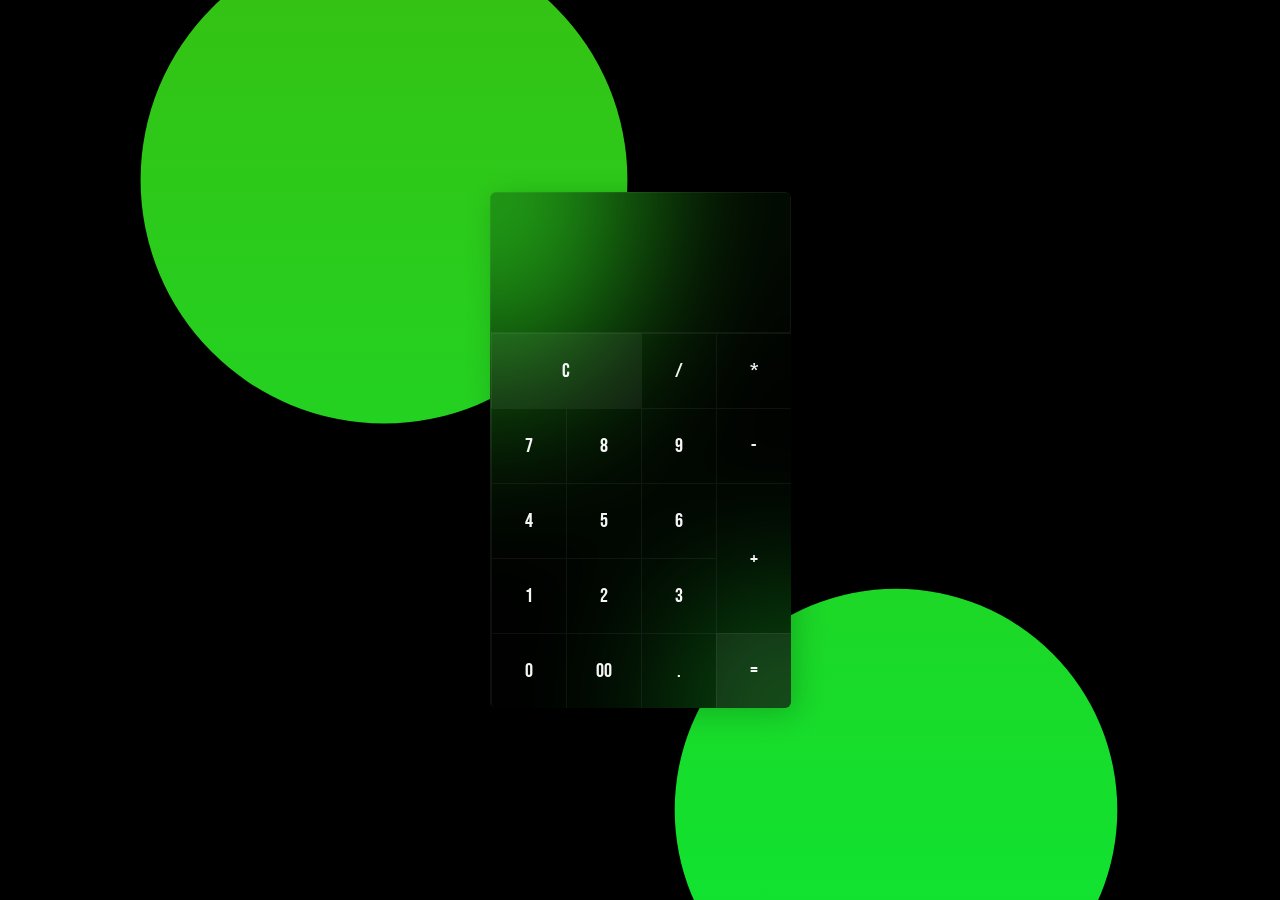
<file: MyWebsite/html/calculator.html>
<!DOCTYPE html>
<html lang="en">
<head>
    <meta charset="UTF-8">
    <meta http-equiv="X-UA-Compatible" content="IE=edge">
    <meta name="viewport" content="width=device-width, initial-scale=1.0">
    <link rel="stylesheet" href="../css/style1.css">
    <title>calculator</title>
</head>
<body>
    
    <div class="container">
        <form class="calculator" name="calc">
            <input type="text" readonly class="value" name="txt"/>
            <span class="num clear" onclick="calc.txt.value = ''">C</span>
            <span class="num" onclick="document.calc.txt.value +='/'">/</span>
            <span class="num" onclick="document.calc.txt.value +='*'">*</span>
            <span class="num" onclick="document.calc.txt.value +='7'">7</span>
            <span class="num" onclick="document.calc.txt.value +='8'">8</span>
            <span class="num" onclick="document.calc.txt.value +='9'">9</span>
            <span class="num" onclick="document.calc.txt.value +='-'">-</span>
            <span class="num" onclick="document.calc.txt.value +='4'">4</span>
            <span class="num" onclick="document.calc.txt.value +='5'">5</span>
            <span class="num" onclick="document.calc.txt.value +='6'">6</span>
            <span class="num plus" onclick="document.calc.txt.value +='+'">+</span>
            <span class="num" onclick="document.calc.txt.value +='1'">1</span>
            <span class="num" onclick="document.calc.txt.value +='2'">2</span>
            <span class="num" onclick="document.calc.txt.value +='3'">3</span>
            <span class="num" onclick="document.calc.txt.value +='0'">0</span>
            <span class="num" onclick="document.calc.txt.value +='00'">00</span>
            <span class="num" onclick="document.calc.txt.value +='.'">.</span>
            <span class="num equal" onclick="document.calc.txt.value =eval(calc.txt.value)">=</span>
        </form>
    </div>
</body>
</html>
</file>
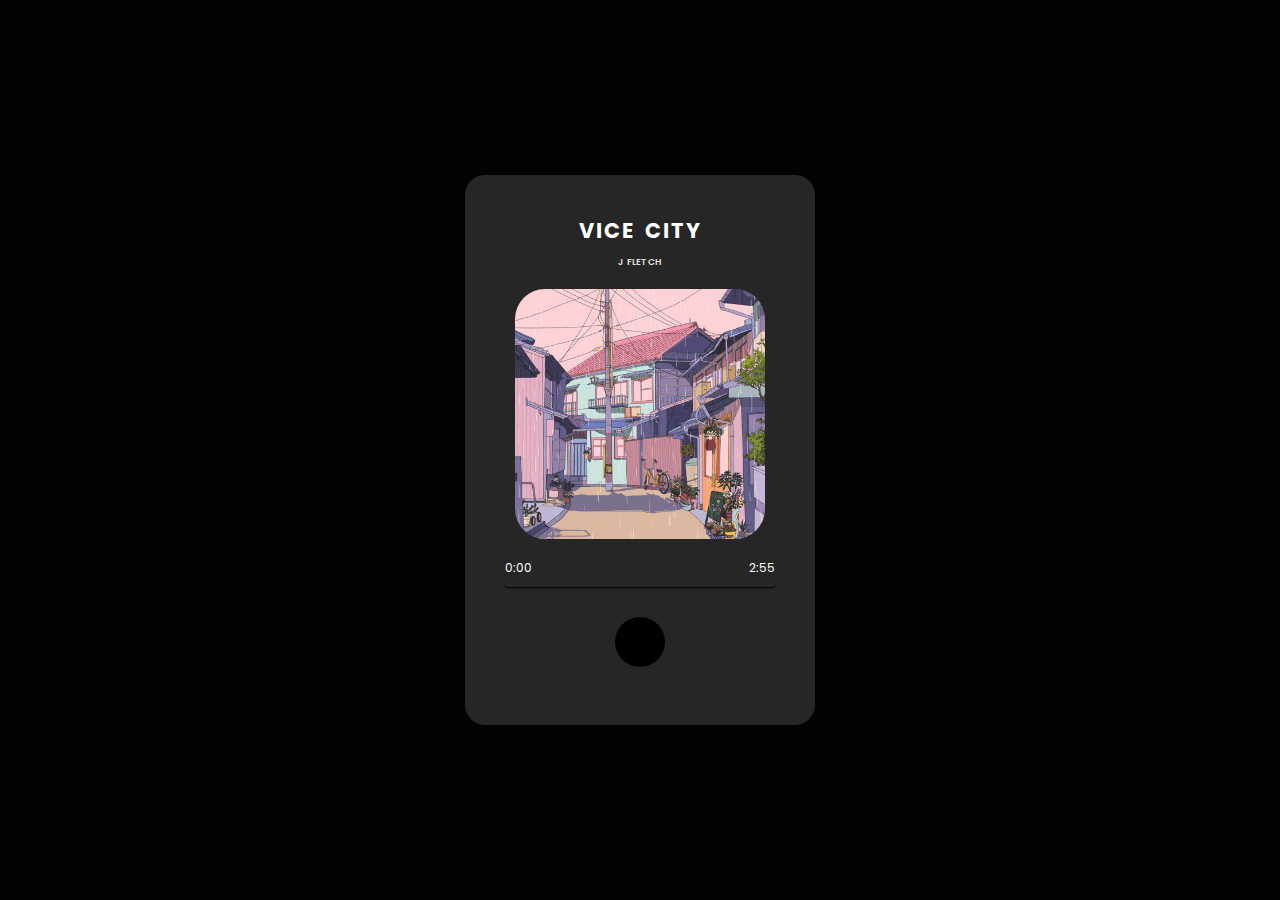
<file: MyWebsite/html/musicplayer.html>
<html lang="en">

<head>
    <meta charset="UTF-8">
    <meta http-equiv="X-UA-Compatible" content="IE=edge">
    <meta name="viewport" content="width=device-width, initial-scale=1.0">
    <title>Music Player By Rizan</title>
    <link rel="stylesheet" href="../css/style5.css">
    <link rel="icon" href="../images/icon.png">
    <link rel="stylesheet" href="https://cdnjs.cloudflare.com/ajax/libs/font-awesome/5.15.3/css/all.min.css"
        integrity="sha512-iBBXm8fW90+nuLcSKlbmrPcLa0OT92xO1BIsZ+ywDWZCvqsWgccV3gFoRBv0z+8dLJgyAHIhR35VZc2oM/gI1w=="
        crossorigin="anonymous" referrerpolicy="no-referrer" />
</head>

<body>
    <div class="main_div">
        <div class="music_container">
            <h2 id="title">Vice City</h2>
            <h3 id="artist">J fletch</h3>
            <div class="img_container">
                <img src="..\images\song-1.jpg" alt="">
            </div>
            <audio src="..\music\song-1.mp3"></audio>

            <!--Progress Bar-->

            <div class="progressbar_container" id="progress_container">
                <div class="progress_duration_meter">
                    <div id="current_time" style="color: white;">0:00</div>
                    <div id="duration" style="color: white;">2:55</div>
                </div>
                <div class="progress_div" id="progress_div">
                    <div class="progress" id="progress"></div>
                </div>
            </div>

            <!-- controls -->
            <div class="music_controls">
                <i class="fas fa-backward" id="prev" title="Previous"></i>
                <i class="fas fa-play main_button" id="play" title="Play"></i>
                <i class="fas fa-forward" id="next" title="Next"></i>

            </div>
        </div>
    </div>

    <script>
        const music = document.querySelector("audio");
        const img = document.querySelector("img");
        const play = document.getElementById("play");
        const artist = document.getElementById("artist");
        const title = document.getElementById("title");
        const prev = document.getElementById("prev");
        const next = document.getElementById("next");

        let progress = document.getElementById("progress");
        let total_duration = document.getElementById("duration");
        let current_time = document.getElementById("current_time");
        const progress_div = document.getElementById("progress_div");



        const songs = [
            {
                name: "song-1",
                title: "Vice City",
                artist: "J fletch",
            },
            {
                name: "song-2",
                title: "Star Gazers",
                artist: "J Fletch",
            },
            {
                name: "song-3",
                title: "Deep Sea",
                artist: "Toti Cisneros, F_rlan",
            },

        ];





        let isPlaying = false;

        // for play function
        const playMusic = () => {
            isPlaying = true;
            music.play();
            play.classList.replace("fa-play", "fa-pause");
        };

        // for pause function
        const pauseMusic = () => {
            isPlaying = false;
            music.pause();
            play.classList.replace("fa-pause", "fa-play");
        };

        play.addEventListener("click", () => {
            if (isPlaying) {
                pauseMusic();
            } else {
                playMusic();
            }
        });

        const loadSong = (songs) => {
            title.textContent = songs.title;
            artist.textContent = songs.artist;
            music.src = "../music/" + songs.name + ".mp3";
            img.src = "../images/" + songs.name + ".jpg";
        };

        songIndex = 0;

        const nextSong = () => {
            songIndex = (songIndex + 1) % songs.length;
            loadSong(songs[songIndex]);
            playMusic();
        };

        const prevSong = () => {
            songIndex = (songIndex - 1 + songs.length) % songs.length;
            loadSong(songs[songIndex]);
            playMusic();
        };

        //progress js work


        music.addEventListener("timeupdate", (event) => {
            // console.log(event);
            const { currentTime, duration } = event.srcElement;
            let progress_time = (currentTime / duration) * 100;
            progress.style.width = `${progress_time}%`;

            // music duration update

            console.log(duration);
            let min_duration = Math.floor(duration / 60);
            let sec_duration = Math.floor(duration % 60);

            let tot_duration = `${min_duration}:${sec_duration}`;
            if (duration) {
                total_duration.textContent = `${tot_duration}`;
            }

            // music currentTime update

            let min_currentTime = Math.floor(currentTime / 60);
            let sec_currentTime = Math.floor(currentTime % 60);
            if (sec_currentTime < 10) {
                sec_currentTime = `0${sec_currentTime}`;
            }
            let tot_currentTime = `${min_currentTime}:${sec_currentTime}`;
            current_time.textContent = `${tot_currentTime}`;
        });

        progress_div.addEventListener("click", (event) => {
            console.log(event);
            const { duration } = music;

            let move_progress =
                (event.offsetX / event.srcElement.clientWidth) * duration;
            //console.log(duration);
            //console.log(move_progress);

            music.currentTime = move_progress;
        });





        music.addEventListener('ended', nextSong);


        next.addEventListener("click", nextSong);
        prev.addEventListener("click", prevSong);

    </script>
</body>

</html>
</file>
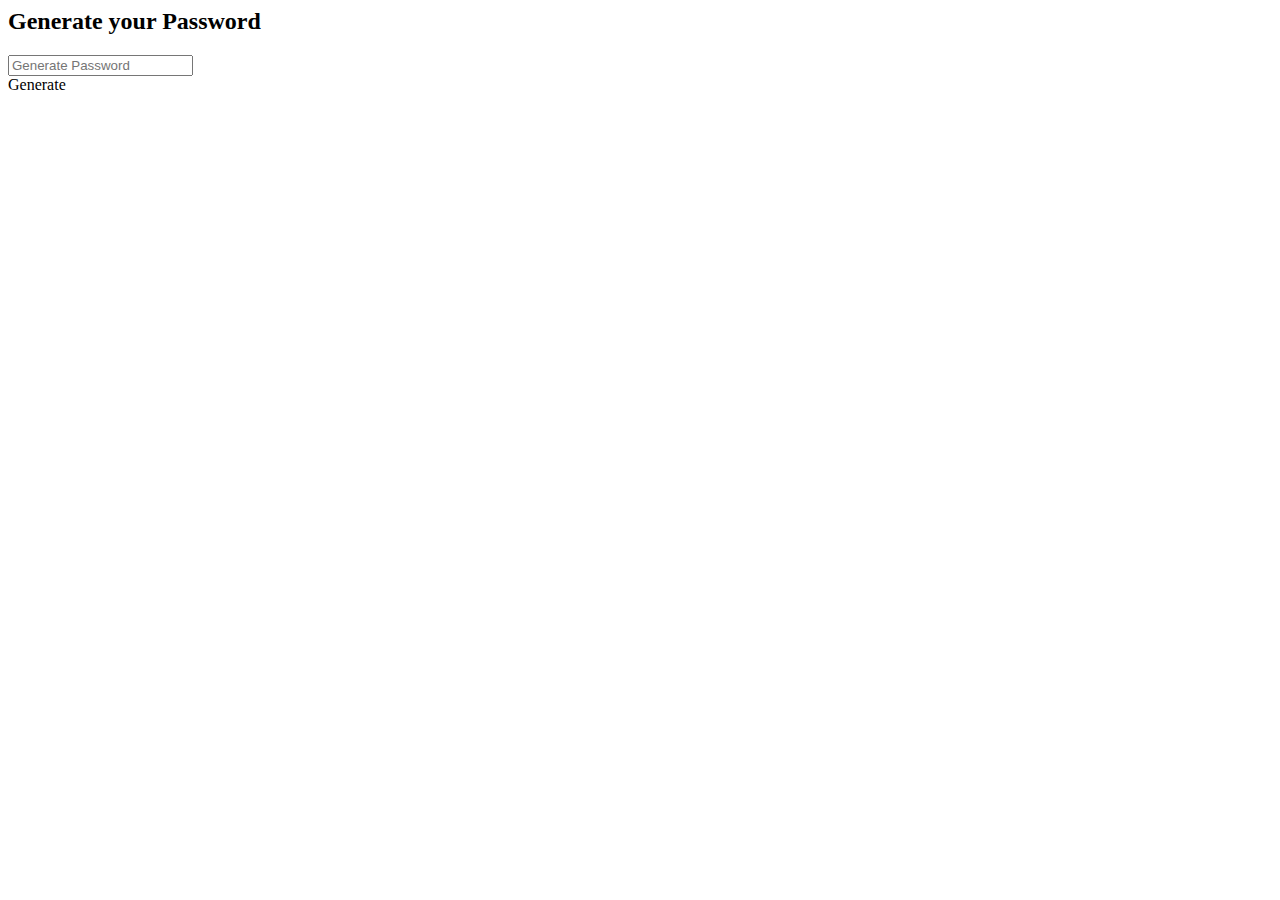
<file: MyWebsite/html/passwordgenerator.html>
<html lang="en">

<head>
    <meta charset="UTF-8">
    <meta http-equiv="X-UA-Compatible" content="IE=edge">
    <meta name="viewport" content="width=device-width, initial-scale=1.0">
    <title>Password Generator</title>
    <link rel="stylesheet" href="D:\HTML\MyWebsite\css\style6.css">
</head>

<body>
    <div class="inputbx">
        <h2>Generate your Password</h2>
        <input type="text" name="" placeholder="Generate Password" id="password" readonly="">
        <div id="btn" onclick="getPassword()">Generate</div>
    </div>






    <script src="D:\HTML\MyWebsite\js\index3.js"></script>
</body>

</html>
</file>
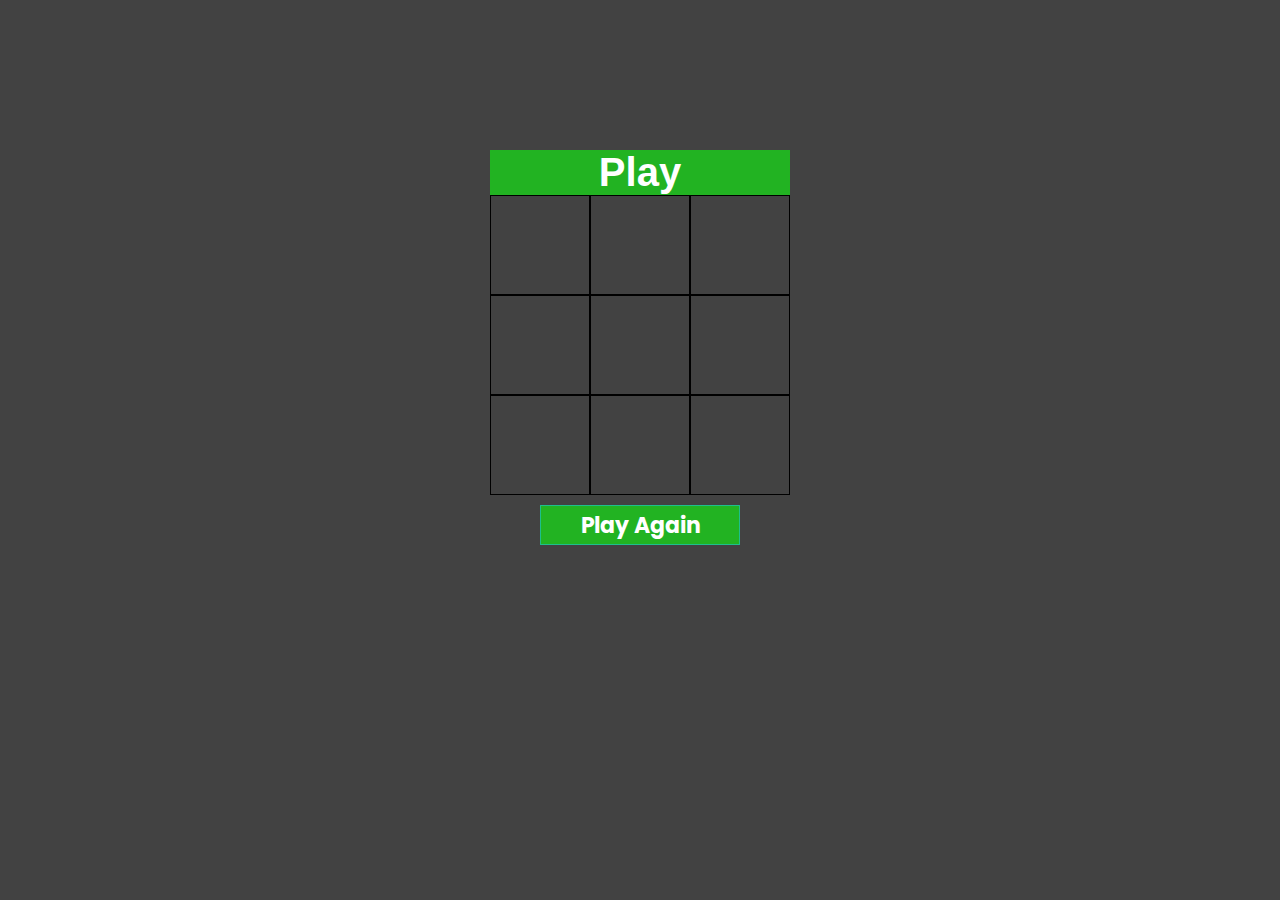
<file: MyWebsite/html/tictactoe.html>
<html lang="en">
<head>
    <meta charset="UTF-8">
    <meta http-equiv="X-UA-Compatible" content="IE=edge">
    <meta name="viewport" content="width=device-width, initial-scale=1.0">
    <title>Rizan | Web Devoloper from Kerala</title>
    <link rel="stylesheet" href="../css/style3.css">
    <link rel="icon" href="../images/icon.png">
</head>
<body>
    <div class="container" id="main">
        <span id="turn">Play</span>
        <!-- show X or O on div click -->
        <div class="box" id="box1"></div>
        <div class="box" id="box2"></div>
        <div class="box" id="box3"></div>
        <div class="box" id="box4"></div>
        <div class="box" id="box5"></div>
        <div class="box" id="box6"></div>
        <div class="box" id="box7"></div>
        <div class="box" id="box8"></div>
        <div class="box" id="box9"></div>
    </div>
    <!-- Play Again And Reset All Info -->
    <button onclick="replay()">Play Again</button>
    <script src="../js/index1.js"></script>
</body>
</html>
</file>
<file: MyWebsite/css/style1.css>
@import url('https://fonts.googleapis.com/css2?family=Bebas+Neue&display=swap');
*{
    margin: 0;
    padding: 0;
    box-sizing: border-box;
    font-family: 'Bebas Neue', cursive;
}

body{
    display: flex;
    justify-content: center;
    align-items: center;
    min-height: 100vh;
    background-color: rgb(0, 0, 0);
}

body::before{
    content: '';
    position: absolute;
    top: 0;
    left: 0;
    width: 100%;
    height: 100%;
    background: linear-gradient(rgb(52, 195, 20),rgb(17, 226, 48));
    clip-path: circle(22% at 30% 20%);
}

body::after{
    content: '';
    position: absolute;
    top: 0;
    left: 0;
    width: 100%;
    height: 100%;
    background: linear-gradient(rgb(52, 195, 20),rgb(17, 226, 48));
    clip-path: circle(20% at 70% 90%);
}






.container{
    position: relative;
    background: transparent;
    border-radius: 6px;
    overflow: hidden;
    z-index: 10;
    backdrop-filter: blur(100px);
    border-top: 1px solid rgba(255, 255, 255, 0.06);
    border-left: 1px solid rgba(255, 255, 255, 0.06);
    box-shadow: 5px 5px 30px rgba(0,0,0,0.2);
}

.container .calculator{
    position: relative;
    display: grid;
}

.container .calculator .value{
    grid-column: span 4;
    height: 140px;
    width: 300px;
    text-align: right;
    border: none;
    outline: none;
    padding: 10px;
    font-size: 30px;
    background: transparent;
    color: whitesmoke;
    border-bottom: 1px solid rgba(255, 255, 255, 0.06);
    border-right: 1px solid rgba(255, 255, 255, 0.06);
}

.container .calculator span{
    display: grid;
    place-items: center;
    width: 75px;
    height: 75px;
    color: whitesmoke;
    font-weight: 400;
    cursor: pointer;
    font-size: 20px;
    user-select: none;
    border-top: 1px solid rgba(255, 255, 255, 0.06);
    border-left: 1px solid rgba(255, 255, 255, 0.06);
}

.container .calculator span:hover{
    transition: 0s;
    background: rgba(255, 255, 255, 0.06);
}

.container .calculator span:active{
    background: rgb(0, 255, 38);
    color: black;
    transition: 0.4s;
    font-size: 25px;
    font-weight: 500;   
}

.container .calculator .clear{
    grid-column: span 2;
    width: 150px;
    background-color: rgba(255, 255, 255, 0.06);
}
   
.container .calculator .plus{
    grid-row: span 2;
    height: 150px;
}

.equal{
    background: rgba(255, 255, 255, 0.06);
}

button .go{
    float: right;
    margin-right: 0px;
    font-size: 12px;
    height:625px;
    overflow:auto;
    position: absolute;
    right: 0;
    bottom: 0;
}
</file>
<file: MyWebsite/css/style5.css>
@import url('https://fonts.googleapis.com/css?family=Poppins:200,300,400,500,600,700,800,900&display=swap');

*,
*::before,
*::after {
    margin: 0;
    padding: 0;
    box-sizing: border-box;
}

html{
    font-size: 62.5%;
    font-family: 'Poppins', sans-serif;
    scroll-behavior: smooth;
    background-color: #000;
}

.main_div{
    width: 100vw;
    height: 100vh;
    background-color: rgba(24, 24, 35, 0.122);
    display: grid;
    place-content: center;
}

.music_container{
    width: 35rem;
    height: 55rem;
    background-color: #262626;
    border-radius: 2rem;
    box-shadow: 0 1.2rem 3rem 0.5rem rgba(0, 0, 0, 0.2);
    padding: 3rem;
    text-align: center;
}

.music_container #title{
    text-transform: uppercase;
    letter-spacing: 0.2rem;
    word-spacing: 0.4rem;
    color: white;
    margin: 1rem 0 0.5rem 0;
    font-size: 2.1rem;
    font-weight: 700;
}

.music_container #artist{
    text-transform: uppercase;
    word-spacing: 0.2rem;
    color: rgb(231, 223, 223);
    font-size: .9rem;
    margin: 1.0rem;
    margin-bottom: 2rem;
    font-weight: 600;
}

.img_container{
    width: 25rem;
    height: 25rem;
    margin: auto;
}

img{
    width: 100%;
    height: 100%;
    border-radius: 12%;
    object-fit: cover;
}

.music_controls{
    width: 20rem;
    display: flex;
    justify-content: space-between;
    margin: auto;
    margin-top: 2rem;
    align-items: center;
}

.music_controls .fas{
    color: #fff;
    font-size: 2rem;
    cursor: pointer;
    
}

.music_controls .main_button{
    width: 5rem;
    height: 5rem;
    border-radius: 50%;
    background-color: black;
    color: #fff;
    font-size: 1.6rem;
    display: grid;
    place-content: center;
}

.music_controls .fa-play:hover{
    background-color: #fff;
    color: black;
}




.progressbar_container{
    width: 100%;
    height: auto;
    padding: 1rem;
    margin-top: 10px;
}

.progress_div{
    width: 100%;
    height: 0.5rem;
    box-shadow: 0 1px 2px;
    border-radius: 4rem 4rem;
    position: relative;
    margin-top: 0.5rem;
    transition: width 1s linear;
    -moz-transition: width 1s linear;
    -o-transition: width 1s linear;
    -webkit-transition: width 1s linear;
    cursor: pointer;
    -webkit-appearance: none;
    appearance: none;
}

.progress{
    position: absolute;
    top: 0;
    left: 0;
    width: 0%;
    height: 100%;
    background-color: white;
    border-radius: 4rem 4rem;
    /*transition: all 1s linear;
    -moz-transition: all 1s linear;
    -o-transition: all 1s linear;
    -webkit-transition: all 1s linear;*/
    cursor: pointer;
    -webkit-appearance: none;
    appearance: none;
}

.progress_duration_meter{
    display: flex;
    justify-content: space-between;
    font-size: 1.2rem;
}
</file>
<file: MyWebsite/css/style3.css>
@import url('https://fonts.googleapis.com/css?family=Poppins:200,300,400,500,600,700,800,900&display=swap');

*{
    padding: 0;
    margin: 0;
    box-sizing: border-box;
    font-family: 'Poppins', sans-serif;
    scroll-behavior: smooth;
}

body{
    background-color: rgb(66, 66, 66);
}

header{
    position: absolute;
    top: 0;
    left: 0;
    width: 100%;
    padding: 30px 100px;
    display: flex;
    justify-content: space-between;
    align-items: center;
    z-index: 10000;
}

header .logo{
    color: rgb(34, 179, 34);
    font-weight: bold;
    text-decoration: none;
    font-size: 20px;
    text-transform: uppercase;
    letter-spacing: 1px;
}

header ul{
    display: flex;
    justify-content: center;
    align-items: center;
}

header ul li{
    list-style: none;
    margin-left: 20px;
}

header ul li a{
    text-decoration: none;
    padding: 6px 15px;
    color: rgb(34, 179, 34);
}

.container{width: 300px;
    overflow: hidden;
    margin: 50px auto 0 auto;
  }

.container span{width: 100%;
         display: block;
         text-align: center;
         font-family: sans-serif;
         color: #fff;
         font-size: 40px;
         font-weight: 700;
         background: rgb(34, 179, 34);
         justify-content: center;
         margin-top: 100px;
        }

.container .box{float: left;
         width: 100px;
         height: 100px;
         border: 1px solid #000;
         transition: all .25s ease-in-out;
         font-family: sans-serif; 
         font-size: 85px;
         text-align: center;
         line-height: 100px; 
         cursor: pointer;
         justify-content: center;
         padding-bottom: 20px;
       }

.container .box:hover{background: rgba(10,10,10,0.5);
               color: #fff
              }

button{background: rgb(34, 179, 34);
color: #fff;
font-weight: bold;
border: 1px solid rgb(30, 191, 140);
 cursor: pointer; 
 width: 200px;
 height: 40px; 
 font-size: 22px;
 display: block;
 margin: 10px auto}

.win{background:rgb(34, 179, 34); color: #fff}
</file>
